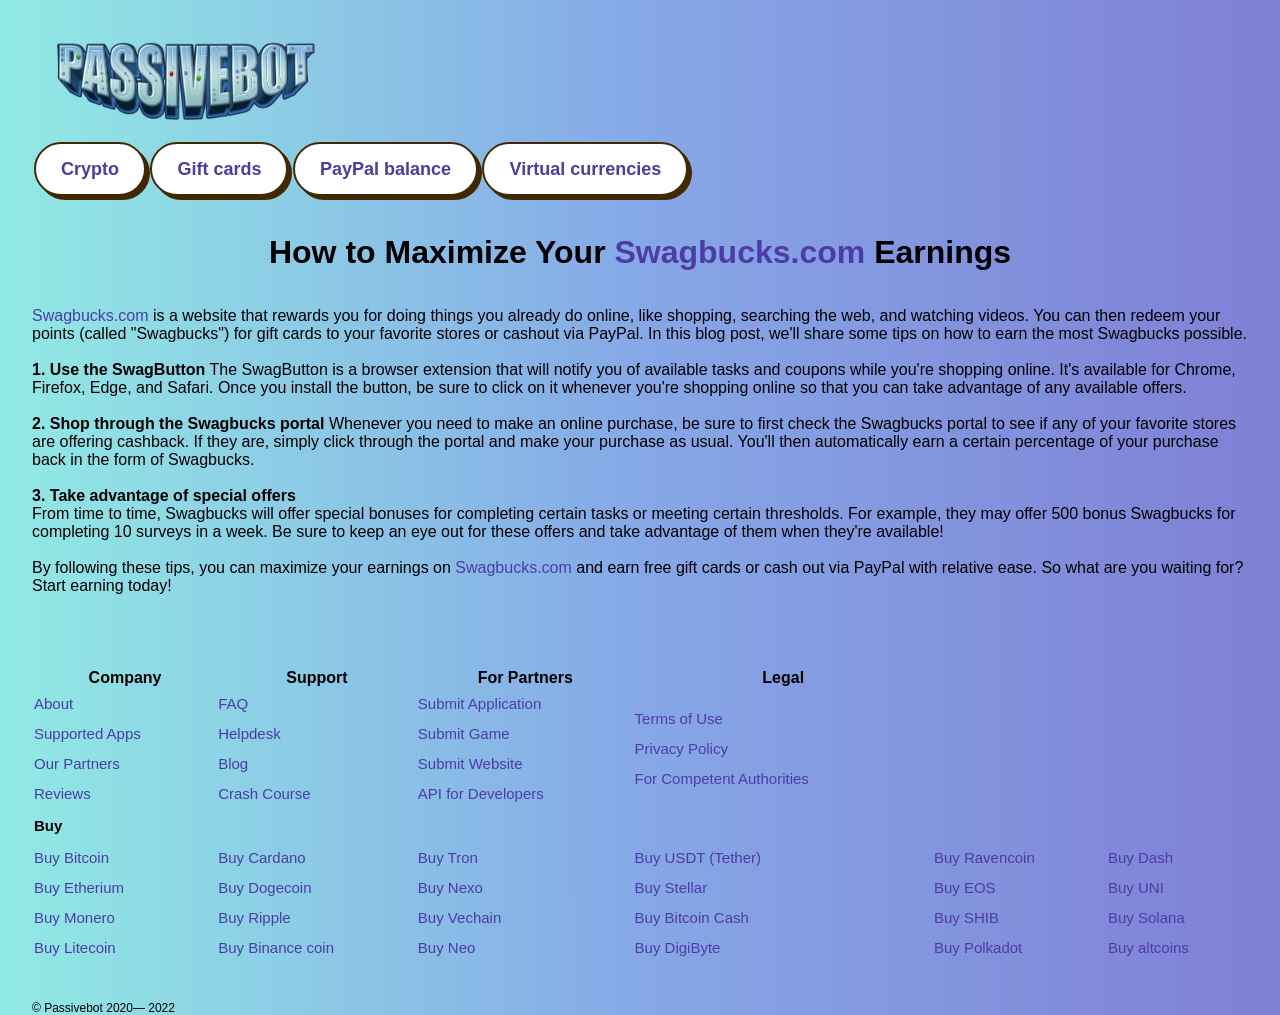
<file: blog1.html>
<!DOCTYPE html>
<html lang="en" dir="ltr">
<head>
   <meta charset="utf-8">
   <meta name="keywords" content="swagbucks hacks, swagbucks cheat, swagbuckscom, swagbucks login" />
   <meta name="description" content="Swagbucks.com is a website that rewards you for doing things you already do online, like shopping, searching the web, and watching videos. In this blog post, we'll share some tips on how to earn the most Swagbucks possible." />
   <title>How to Maximize Your Swagbucks.com Earnings | Passivebot</title>
   <link rel="stylesheet" href="css/styles.css">
   <link rel="icon" href="Images/coin.ico">
   <style media="screen">
      h3 {
         text-align: center;
      }
   </style>
</head>
<body>
   <table>
      
         <td><img src="Images/logo.png" alt="Logo" height="100"></td>
      
   </table>
   <table>
      <tr>
         <td><a style="text-decoration: none" href="cryptocurrencies.html" class="button-74 one">Crypto</a></button>
            <a style="text-decoration: none" href="gift-cards.html" class="button-74 one">Gift cards</a></button>
            <a style="text-decoration: none" href="PayPal.html" class="button-74 one">PayPal balance</a></button>
            <a style="text-decoration: none" href="virtual-currencies.html" class="button-74 one">Virtual
               currencies</a></button>
         </td>
      </tr>
   </table>
<br>
<br>
<center><h1>How to Maximize Your <a href="https://www.swagbucks.com/profile/Passivebot">Swagbucks.com</a> Earnings</h1></center>
<br>
<br>
<p>
<a href="https://www.swagbucks.com/profile/Passivebot">Swagbucks.com</a> is a website that rewards you for doing things you already do online, like shopping, searching the web, and watching videos. 
You can then redeem your points (called "Swagbucks") for gift cards to your favorite stores or cashout via PayPal. In this blog post, we'll share some tips on how to earn 
the most Swagbucks possible.</p>
<br>
<b>1. Use the SwagButton</b>
The SwagButton is a browser extension that will notify you of available tasks and coupons while you're shopping online. It's available for Chrome, Firefox, Edge, and Safari.
Once you install the button, be sure to click on it whenever you're shopping online so that you can take advantage of any available offers.
<br><br><b>2. Shop through the Swagbucks portal</b>
   Whenever you need to make an online purchase, be sure to first check the Swagbucks portal to see if any of your favorite stores are offering cashback. If they are, simply click through the portal and make your purchase as usual. You'll then automatically earn a certain percentage of your purchase back in the form of Swagbucks.
<br><br><b>3. Take advantage of special offers</b>
   <p>From time to time, Swagbucks will offer special bonuses for completing certain tasks or meeting certain thresholds. For example, they may offer 500 bonus Swagbucks for completing 10 surveys in a week. Be sure to keep an eye out for these offers and take advantage of them when they're available!
<br><br>By following these tips, you can maximize your earnings on <a href="https://www.swagbucks.com/profile/Passivebot">Swagbucks.com</a> and earn free gift cards or cash out via PayPal with relative ease. So what are you waiting for? Start earning today!</p>
<br>
<br>
<footer>
   <br>
   <br>
   <table style="width:100%" class="table">
      <tr>
         <th class="footer-header">Company</th>
         <th class="footer-header">Support</th>
         <th class="footer-header">For Partners</th>
         <th class="footer-header">Legal</th>
      </tr>
      <tr>
         <td>
            <ul>
               <li><a href="#" class="footer">About</a></li>
               <li><a href="#" class="footer">Supported Apps</a></li>
               <li><a href="#" class="footer">Our Partners</a></li>
               <li><a href="#" class="footer">Reviews</a></li>
            </ul>
         </td>
         <td>
            <ul>
               <li><a href="#" class="footer">FAQ</a></li>
               <li><a href="#" class="footer">Helpdesk</a></li>
               <li><a href="blog.html" class="footer">Blog</a></li>
               <li><a href="#" class="footer">Crash Course</a></li>
            </ul>
         </td>
         <td>
            <ul>
               <li><a href="submit-request.html" class="footer">Submit Application</a></li>
               <li><a href="submit-request.html" class="footer">Submit Game</a></li>
               <li><a href="submit-request.html" class="footer">Submit Website</a></li>
               <li><a href="#" class="footer">API for Developers</a></li>
            </ul>
         </td>
         <td>
            <ul>
               <li><a href="#" class="footer">Terms of Use</a></li>
               <li><a href="#" class="footer">Privacy Policy</a></li>
               <li><a href="#" class="footer">For Competent Authorities</a></li>
            </ul>
         </td>
      </tr>
      <tr>
         <th class="footer">Buy</th>
      </tr>
      <tr>
         <td>
            <ul>
               <li><a href="#" class="footer">Buy Bitcoin</a></li>
               <li><a href="#" class="footer">Buy Etherium</a></li>
               <li><a href="#" class="footer">Buy Monero</a></li>
               <li><a href="#" class="footer">Buy Litecoin</a></li>
            </ul>
         </td>
         <td>
            <ul>
               <li><a href="#" class="footer">Buy Cardano</a></li>
               <li><a href="#" class="footer">Buy Dogecoin</a></li>
               <li><a href="#" class="footer">Buy Ripple</a></li>
               <li><a href="#" class="footer">Buy Binance coin</a></li>
            </ul>
         </td>
         <td>
            <ul>
               <li><a href="#" class="footer">Buy Tron</a></li>
               <li><a href="#" class="footer">Buy Nexo</a></li>
               <li><a href="#" class="footer">Buy Vechain</a></li>
               <li><a href="#" class="footer">Buy Neo</a></li>
            </ul>
         </td>
         <td>
            <ul>
               <li><a href="#" class="footer">Buy USDT (Tether)</a></li>
               <li><a href="#" class="footer">Buy Stellar</a></li>
               <li><a href="#" class="footer">Buy Bitcoin Cash</a></li>
               <li><a href="#" class="footer">Buy DigiByte</a></li>
            </ul>
         </td>
         <td>
            <ul>
               <li><a href="#" class="footer">Buy Ravencoin</a></li>
               <li><a href="#" class="footer">Buy EOS</a></li>
               <li><a href="#" class="footer">Buy SHIB</a></li>
               <li><a href="#" class="footer">Buy Polkadot</a></li>
            </ul>
         </td>
         <td>
            <ul>
               <li><a href="#" class="footer">Buy Dash</a></li>
               <li><a href="#" class="footer">Buy UNI</a></li>
               <li><a href="#" class="footer">Buy Solana</a></li>
               <li><a href="#" class="footer">Buy altcoins</a></li>
            </ul>
         </td>
      </tr>
   </table>
   <br>
   <br>
   <p class="style_copyright__AvLW1">© Passivebot 2020—
      <!-- -->2022
   </p>
</footer>
</body>
</file>
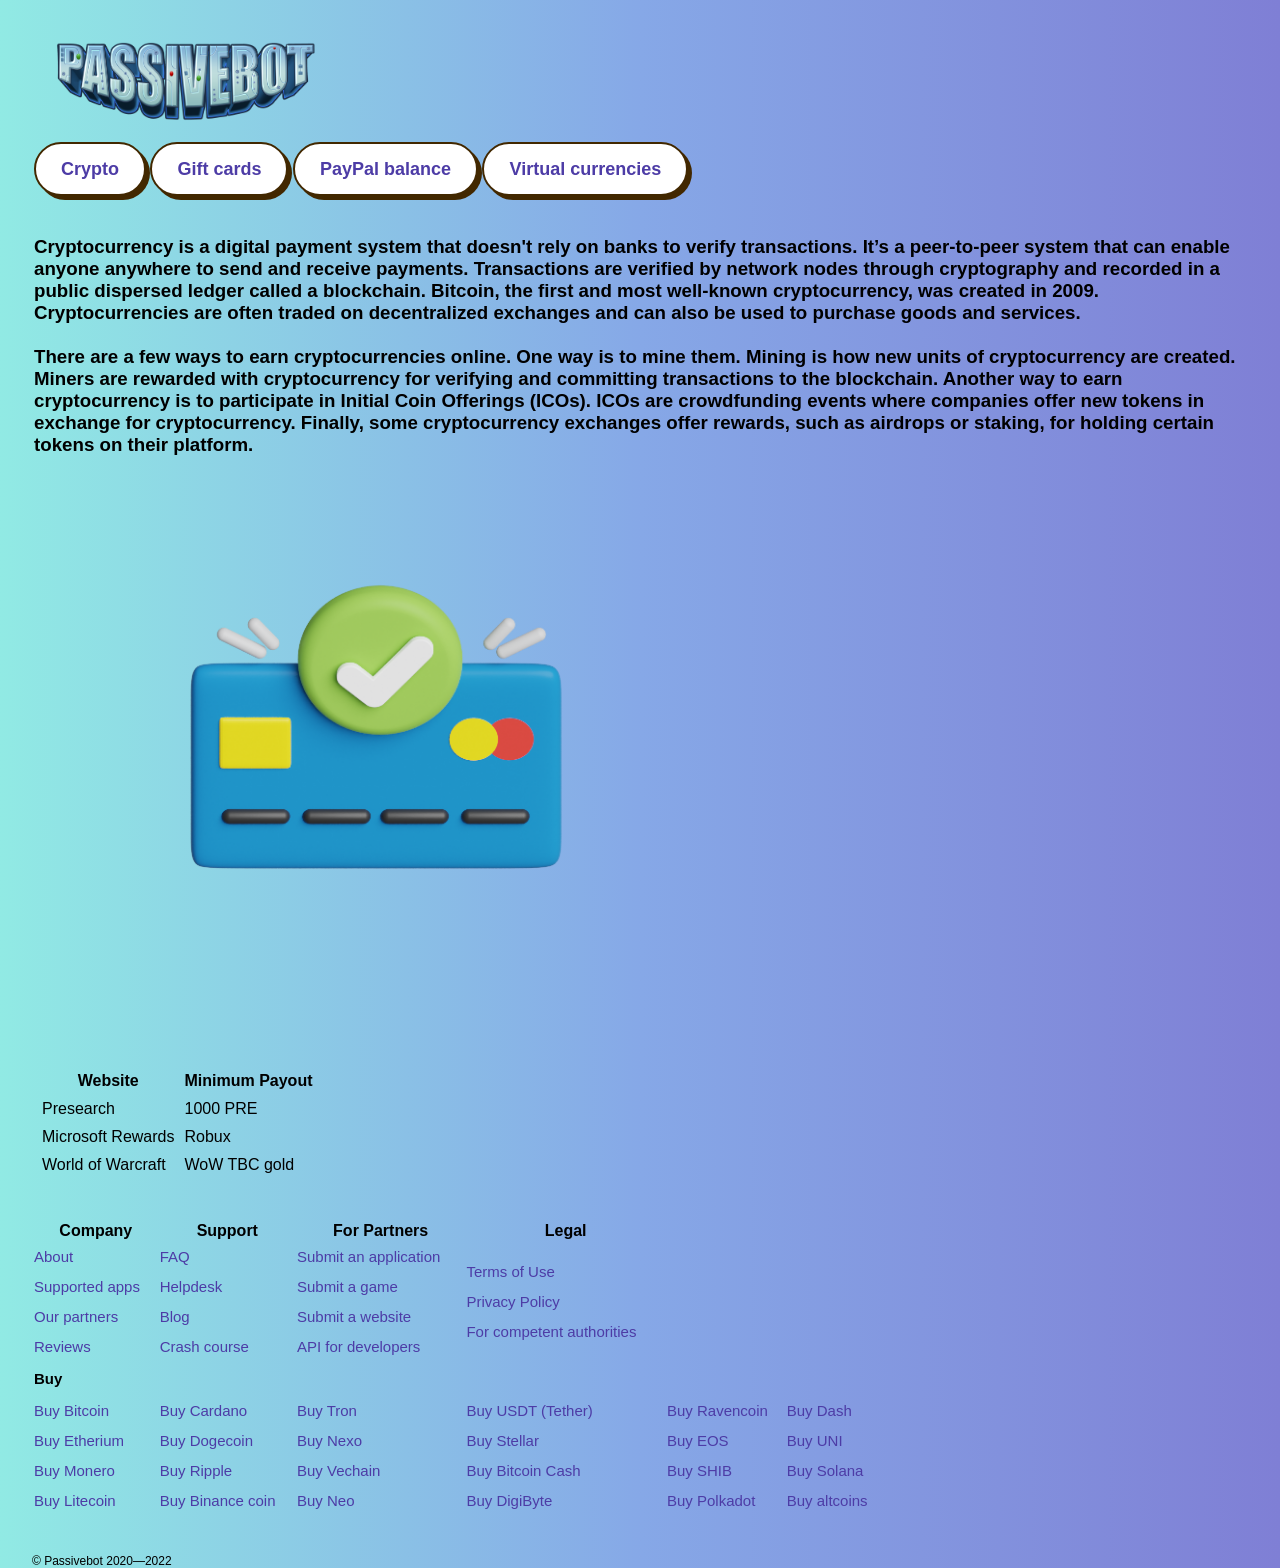
<file: cryptocurrencies.html>
<!DOCTYPE html>
<html lang="en" dir="ltr">
  <head>
    <meta charset="utf-8">
    <title>Crypto</title>
    <link rel="stylesheet" href="css/styles.css">
    <style>
    .btc-banner {
      align: center;
      height: 900px;
    }
    p {
      font-size: 2em;
      }
    </style>
  </head>
  <body>
    <table>
      <tr>
        <td><a href="index.html"><img src="Images/logo.png" alt="Logo" height="100"></a></td>
      </tr>
    </table>
    <table>
      <tr>
        <td><a style="text-decoration: none" href="cryptocurrencies.html" class="button-74 one">Crypto</a></button>
          <a style="text-decoration: none" href="gift-cards.html" class="button-74 one">Gift cards</a></button>
          <a style="text-decoration: none" href="PayPal.html" class="button-74 one">PayPal balance</a></button>
          <a style="text-decoration: none" href="virtual-currencies.html" class="button-74 one">Virtual currencies</a></button>
        </td>
      </tr>
    </table>
    <table>
      <tr>
        <td style="vertical-align: top;">
          <br>
          <br>
        <h3>
          Cryptocurrency is a digital payment system that doesn't rely on banks to verify transactions. It’s a peer-to-peer system
          that can enable anyone anywhere to send and receive payments. Transactions are verified by network nodes through
          cryptography and recorded in a public dispersed ledger called a blockchain. Bitcoin, the first and most well-known
          cryptocurrency, was created in 2009. Cryptocurrencies are often traded on decentralized exchanges and can also be used
          to purchase goods and services.
          <br>
          <br>
          There are a few ways to earn cryptocurrencies online. One way is to mine them. Mining is how new units of cryptocurrency
          are created. Miners are rewarded with cryptocurrency for verifying and committing transactions to the blockchain.
          Another way to earn cryptocurrency is to participate in Initial Coin Offerings (ICOs). ICOs are crowdfunding events
          where companies offer new tokens in exchange for cryptocurrency. Finally, some cryptocurrency exchanges offer rewards,
          such as airdrops or staking, for holding certain tokens on their platform.
        </h3>
        </p>
        </td>
        <td>
        </td>
      </tr>
    </table>
    <img src="Images/Crypto.png" height="600px">
    <table cellspacing="10">
      <tr>
        <th>Website</th>
        <th>Minimum Payout</th>
      </tr>
      <tr>
        <td>Presearch</td>
        <td>1000 PRE</td>
      </tr>
      <tr>
        <td>Microsoft Rewards</td>
        <td>Robux</td>
      </tr>
      <tr>
      <td>World of Warcraft</td>
      <td>WoW TBC gold</td>
      </tr>
    </table>
    <footer>
      <br>
      <br>
      <table style="width:70%">
        <tr>
        <th class="footer-header">Company</th>
        <th class="footer-header">Support</th>
        <th class="footer-header">For Partners</th>
        <th class="footer-header">Legal</th>
      </tr>
      <tr>
        <td>
          <ul>
            <li><a href="#" class="footer">About</a></li>
            <li><a href="#" class="footer">Supported apps</a></li>
            <li><a href="#" class="footer">Our partners</a></li>
            <li><a href="#" class="footer">Reviews</a></li>
          </ul>
        </td>
        <td>
          <ul>
            <li><a href="#" class="footer">FAQ</a></li>
            <li><a href="#" class="footer">Helpdesk</a></li>
            <li><a href="#" class="footer">Blog</a></li>
            <li><a href="#" class="footer">Crash course</a></li>
          </ul>
        </td>
        <td>
          <ul>
            <li><a href="submit.html" class="footer">Submit an application</a></li>
            <li><a href="submit.html" class="footer">Submit a game</a></li>
            <li><a href="submit.html" class="footer">Submit a website</a></li>
            <li><a href="#" class="footer">API for developers</a></li>
          </ul>
        </td>
        <td>
          <ul>
            <li><a href="#" class="footer">Terms of Use</a></li>
            <li><a href="#" class="footer">Privacy Policy</a></li>
            <li><a href="#" class="footer">For competent authorities</a></li>
          </ul>
        </td>
      </tr>
      <tr>
        <th class="footer">Buy</th>
      </tr>
      <tr>
        <td>
          <ul>
            <li><a href="#" class="footer">Buy Bitcoin</a></li>
            <li><a href="#" class="footer">Buy Etherium</a></li>
            <li><a href="#" class="footer">Buy Monero</a></li>
            <li><a href="#" class="footer">Buy Litecoin</a></li>
          </ul>
        </td>
        <td>
          <ul>
            <li><a href="#" class="footer">Buy Cardano</a></li>
            <li><a href="#" class="footer">Buy Dogecoin</a></li>
            <li><a href="#" class="footer">Buy Ripple</a></li>
            <li><a href="#" class="footer">Buy Binance coin</a></li>
          </ul>
        </td>
        <td>
          <ul>
            <li><a href="#" class="footer">Buy Tron</a></li>
            <li><a href="#" class="footer">Buy Nexo</a></li>
            <li><a href="#" class="footer">Buy Vechain</a></li>
            <li><a href="#" class="footer">Buy Neo</a></li>
          </ul>
        </td>
        <td>
          <ul>
            <li><a href="#" class="footer">Buy USDT (Tether)</a></li>
            <li><a href="#" class="footer">Buy Stellar</a></li>
            <li><a href="#" class="footer">Buy Bitcoin Cash</a></li>
            <li><a href="#" class="footer">Buy DigiByte</a></li>
          </ul>
        </td>
        <td>
        <ul>
          <li><a href="#" class="footer">Buy Ravencoin</a></li>
          <li><a href="#" class="footer">Buy EOS</a></li>
          <li><a href="#" class="footer">Buy SHIB</a></li>
          <li><a href="#" class="footer">Buy Polkadot</a></li>
        </ul>
        </td>
        <td>
          <ul>
            <li><a href="#" class="footer">Buy Dash</a></li>
            <li><a href="#" class="footer">Buy UNI</a></li>
            <li><a href="#" class="footer">Buy Solana</a></li>
            <li><a href="#" class="footer">Buy altcoins</a></li>
          </ul>
          </td>
      </tr>
    </table>
    <br>
    <br>
<p class="style_copyright__AvLW1">© Passivebot 2020—<!-- -->2022</p></footer>
  </body>
</html>
</file>
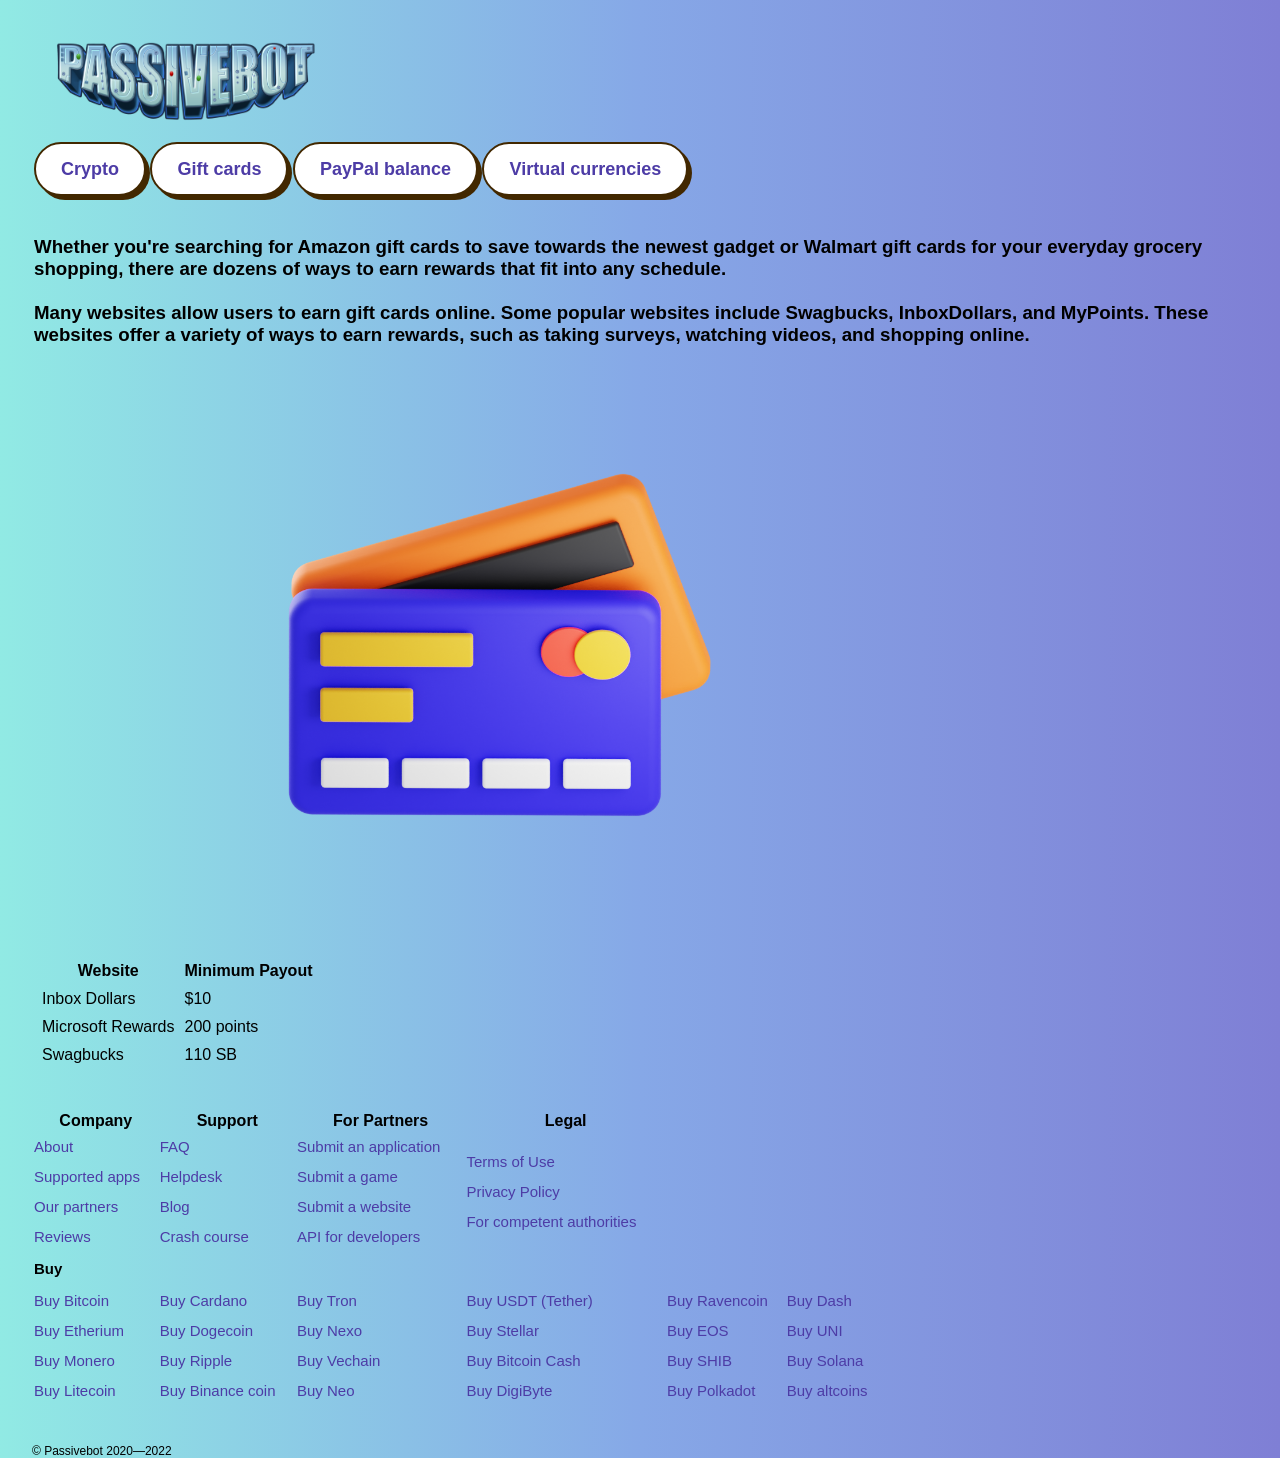
<file: gift-cards.html>
<!DOCTYPE html>
<html lang="en" dir="ltr">
  <head>
    <meta charset="utf-8">
    <title>Gift Cards</title>
    <link rel="stylesheet" href="css/styles.css">
    <style>
      p {
        font-size: 2em;
        }
    </style>
  </head>
  <body>
    <table>
      <tr>
        <td><a href="index.html"><img src="Images/logo.png" alt="Logo" height="100"></a></td>
      </tr>
    </table>
    <table>
        <td><a style="text-decoration: none" href="cryptocurrencies.html" class="button-74 one">Crypto</a></button>
          <a style="text-decoration: none" href="gift-cards.html" class="button-74 one">Gift cards</a></button>
          <a style="text-decoration: none" href="PayPal.html" class="button-74 one">PayPal balance</a></button>
          <a style="text-decoration: none" href="virtual-currencies.html" class="button-74 one">Virtual currencies</a></button>
        </td>
    </table>
    <table>
      <tr>
      <td style="vertical-align: top;">
        <br>
        <br>
      <h3>
        Whether you're searching for Amazon gift cards to save towards the
        newest gadget or Walmart gift cards for your everyday grocery shopping,
        there are dozens of ways to earn rewards that fit into any schedule.
        <br>
        <br>
        Many websites allow users to earn gift cards online. Some popular websites include Swagbucks, InboxDollars, and
        MyPoints. These websites offer a variety of ways to earn rewards, such as taking surveys, watching videos, and shopping
        online.
      </h3>
        </td>
        <td>
        </td>
    </table>
    <img src="Images/GC.png" height="600px">
    <table cellspacing="10">
      <tr>
        <th>Website</th>
        <th>Minimum Payout</th>
      </tr>
      <tr>
        <td>Inbox Dollars</td>
        <td>$10</td>
      </tr>
      <tr>
      <td>Microsoft Rewards</td>
      <td>200 points</td>
      </tr>
      <tr>
        <td>Swagbucks</td>
        <td>110 SB</td>
      </tr>
    </table>
    <footer>
      <br>
      <br>
      <table style="width:70%">
        <tr>
        <th class="footer-header">Company</th>
        <th class="footer-header">Support</th>
        <th class="footer-header">For Partners</th>
        <th class="footer-header">Legal</th>
      </tr>
      <tr>
        <td>
          <ul>
            <li><a href="#" class="footer">About</a></li>
            <li><a href="#" class="footer">Supported apps</a></li>
            <li><a href="#" class="footer">Our partners</a></li>
            <li><a href="#" class="footer">Reviews</a></li>
          </ul>
        </td>
        <td>
          <ul>
            <li><a href="#" class="footer">FAQ</a></li>
            <li><a href="#" class="footer">Helpdesk</a></li>
            <li><a href="blog.html" class="footer">Blog</a></li>
            <li><a href="#" class="footer">Crash course</a></li>
          </ul>
        </td>
        <td>
          <ul>
            <li><a href="submit.html" class="footer">Submit an application</a></li>
            <li><a href="submit.html" class="footer">Submit a game</a></li>
            <li><a href="submit.html" class="footer">Submit a website</a></li>
            <li><a href="#" class="footer">API for developers</a></li>
          </ul>
        </td>
        <td>
          <ul>
            <li><a href="#" class="footer">Terms of Use</a></li>
            <li><a href="#" class="footer">Privacy Policy</a></li>
            <li><a href="#" class="footer">For competent authorities</a></li>
          </ul>
        </td>
      </tr>
      <tr>
        <th class="footer">Buy</th>
      </tr>
      <tr>
        <td>
          <ul>
            <li><a href="#" class="footer">Buy Bitcoin</a></li>
            <li><a href="#" class="footer">Buy Etherium</a></li>
            <li><a href="#" class="footer">Buy Monero</a></li>
            <li><a href="#" class="footer">Buy Litecoin</a></li>
          </ul>
        </td>
        <td>
          <ul>
            <li><a href="#" class="footer">Buy Cardano</a></li>
            <li><a href="#" class="footer">Buy Dogecoin</a></li>
            <li><a href="#" class="footer">Buy Ripple</a></li>
            <li><a href="#" class="footer">Buy Binance coin</a></li>
          </ul>
        </td>
        <td>
          <ul>
            <li><a href="#" class="footer">Buy Tron</a></li>
            <li><a href="#" class="footer">Buy Nexo</a></li>
            <li><a href="#" class="footer">Buy Vechain</a></li>
            <li><a href="#" class="footer">Buy Neo</a></li>
          </ul>
        </td>
        <td>
          <ul>
            <li><a href="#" class="footer">Buy USDT (Tether)</a></li>
            <li><a href="#" class="footer">Buy Stellar</a></li>
            <li><a href="#" class="footer">Buy Bitcoin Cash</a></li>
            <li><a href="#" class="footer">Buy DigiByte</a></li>
          </ul>
        </td>
        <td>
        <ul>
          <li><a href="#" class="footer">Buy Ravencoin</a></li>
          <li><a href="#" class="footer">Buy EOS</a></li>
          <li><a href="#" class="footer">Buy SHIB</a></li>
          <li><a href="#" class="footer">Buy Polkadot</a></li>
        </ul>
        </td>
        <td>
          <ul>
            <li><a href="#" class="footer">Buy Dash</a></li>
            <li><a href="#" class="footer">Buy UNI</a></li>
            <li><a href="#" class="footer">Buy Solana</a></li>
            <li><a href="#" class="footer">Buy altcoins</a></li>
          </ul>
          </td>
      </tr>
    </table>
    <br>
    <br>
<p class="style_copyright__AvLW1">© Passivebot 2020—<!-- -->2022</p></footer>
  </body>
</html>
</file>
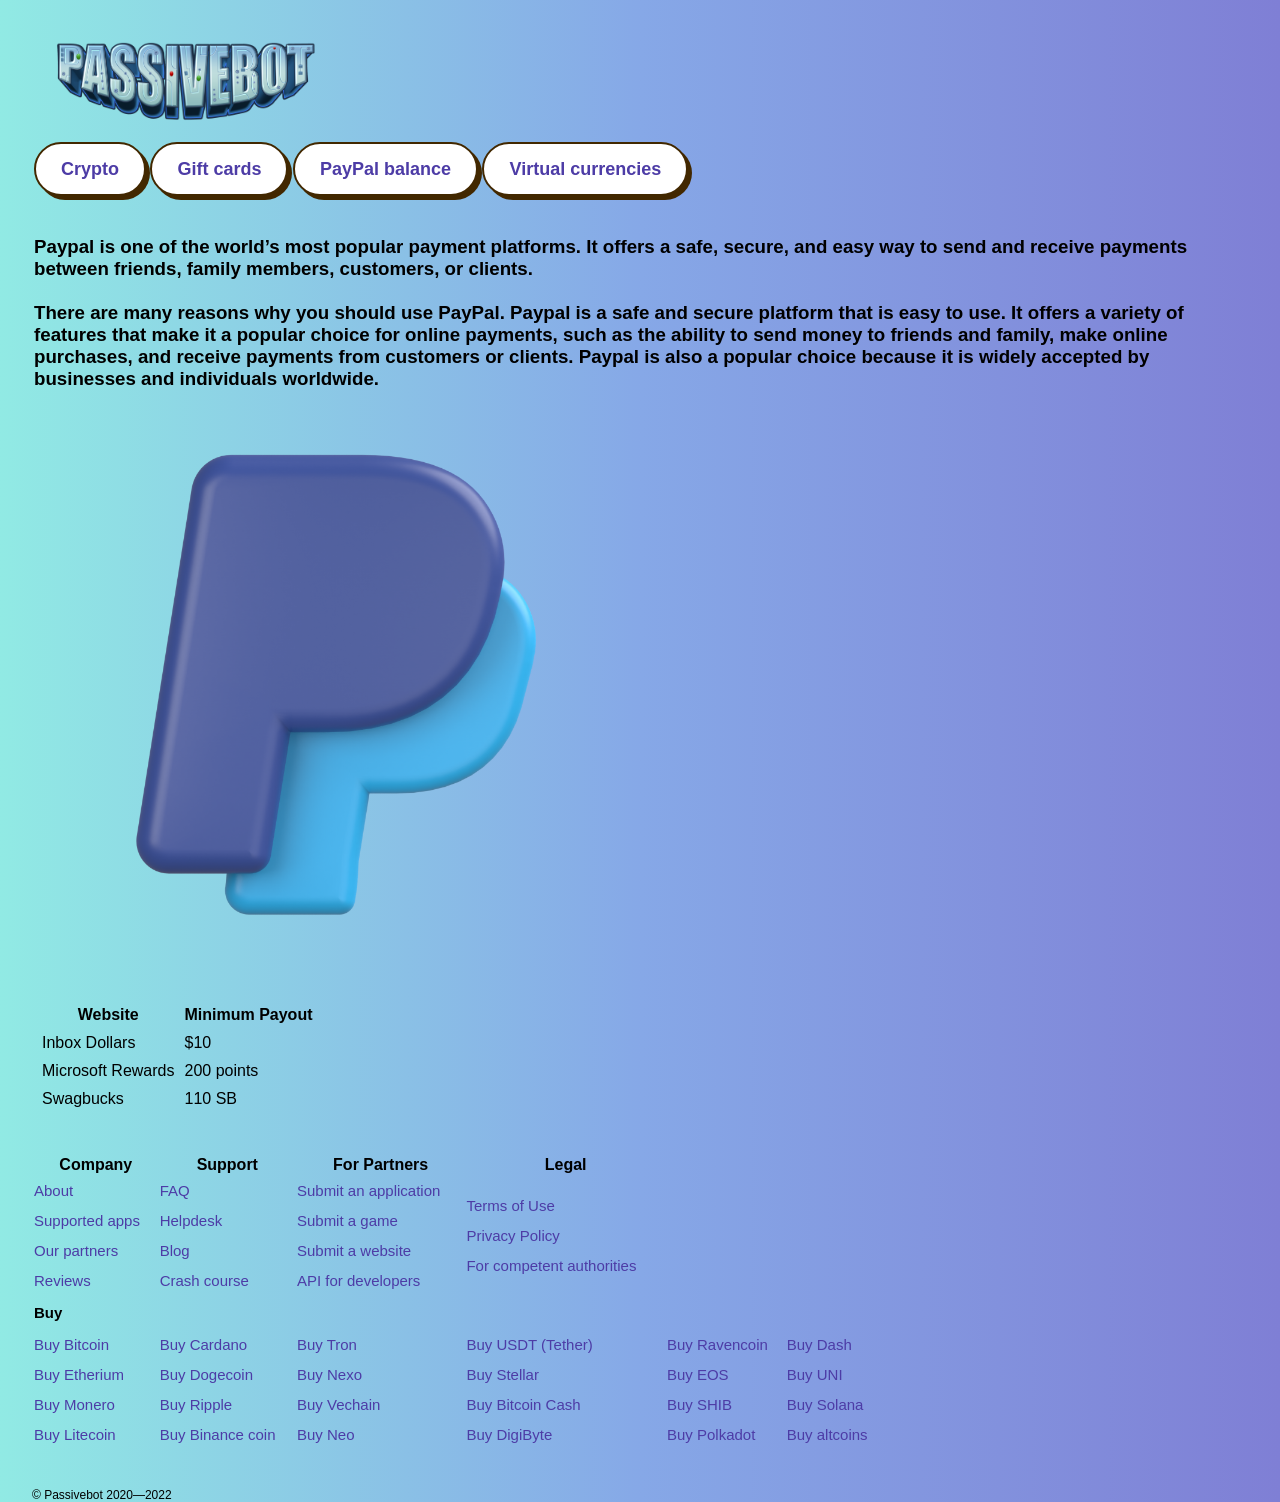
<file: PayPal.html>
<!DOCTYPE html>
<html lang="en" dir="ltr">
  <head>
    <meta charset="utf-8">
    <title>PayPal</title>
    <link rel="stylesheet" href="css/styles.css">
    <style>
      p {
        font-size: 2em;
        }
    </style>
  </head>
  <body>
    <table>
    <tr>
      <td><a href="index.html"><img src="Images/logo.png" alt="Logo" height="100"></a></td>
    </tr>
  </table>
  <table>
      <td><a style="text-decoration: none" href="cryptocurrencies.html" class="button-74 one">Crypto</a></button>
        <a style="text-decoration: none" href="gift-cards.html" class="button-74 one">Gift cards</a></button>
        <a style="text-decoration: none" href="PayPal.html" class="button-74 one">PayPal balance</a></button>
        <a style="text-decoration: none" href="virtual-currencies.html" class="button-74 one">Virtual currencies</a></button>
      </td>
  </table>
  <table>
      <tr>
      <td style="vertical-align: top;">
        <br>
        <br>
      <h3>
        Paypal is one of the world’s most popular payment platforms. It offers a safe, secure, and easy way to send
        and receive payments between friends, family members, customers, or clients.
        <br><br>
        There are many reasons why you should use PayPal. Paypal is a safe and secure platform that is easy to use. It offers a
        variety of features that make it a popular choice for online payments, such as the ability to send money to friends and
        family, make online purchases, and receive payments from customers or clients. Paypal is also a popular choice because
        it is widely accepted by businesses and individuals worldwide.
      </h3>
        </td>
        <td>
        </td>
    </table>
    <img src="Images/PayPal.png" height="600px">
    <table cellspacing="10">
      <tr>
        <th>Website</th>
        <th>Minimum Payout</th>
      </tr>
      <tr>
        <td>Inbox Dollars</td>
        <td>$10</td>
      </tr>
      <tr>
      <td>Microsoft Rewards</td>
      <td>200 points</td>
      </tr>
      <tr>
        <td>Swagbucks</td>
        <td>110 SB</td>
      </tr>
    </table>
    <footer>
      <br>
      <br>
      <table style="width:70%">
        <tr>
        <th class="footer-header">Company</th>
        <th class="footer-header">Support</th>
        <th class="footer-header">For Partners</th>
        <th class="footer-header">Legal</th>
      </tr>
      <tr>
        <td>
          <ul>
            <li><a href="#" class="footer">About</a></li>
            <li><a href="#" class="footer">Supported apps</a></li>
            <li><a href="#" class="footer">Our partners</a></li>
            <li><a href="#" class="footer">Reviews</a></li>
          </ul>
        </td>
        <td>
          <ul>
            <li><a href="#" class="footer">FAQ</a></li>
            <li><a href="#" class="footer">Helpdesk</a></li>
            <li><a href="blog.html" class="footer">Blog</a></li>
            <li><a href="#" class="footer">Crash course</a></li>
          </ul>
        </td>
        <td>
          <ul>
            <li><a href="submit.html" class="footer">Submit an application</a></li>
            <li><a href="submit.html" class="footer">Submit a game</a></li>
            <li><a href="submit.html" class="footer">Submit a website</a></li>
            <li><a href="#" class="footer">API for developers</a></li>
          </ul>
        </td>
        <td>
          <ul>
            <li><a href="#" class="footer">Terms of Use</a></li>
            <li><a href="#" class="footer">Privacy Policy</a></li>
            <li><a href="#" class="footer">For competent authorities</a></li>
          </ul>
        </td>
      </tr>
      <tr>
        <th class="footer">Buy</th>
      </tr>
      <tr>
        <td>
          <ul>
            <li><a href="#" class="footer">Buy Bitcoin</a></li>
            <li><a href="#" class="footer">Buy Etherium</a></li>
            <li><a href="#" class="footer">Buy Monero</a></li>
            <li><a href="#" class="footer">Buy Litecoin</a></li>
          </ul>
        </td>
        <td>
          <ul>
            <li><a href="#" class="footer">Buy Cardano</a></li>
            <li><a href="#" class="footer">Buy Dogecoin</a></li>
            <li><a href="#" class="footer">Buy Ripple</a></li>
            <li><a href="#" class="footer">Buy Binance coin</a></li>
          </ul>
        </td>
        <td>
          <ul>
            <li><a href="#" class="footer">Buy Tron</a></li>
            <li><a href="#" class="footer">Buy Nexo</a></li>
            <li><a href="#" class="footer">Buy Vechain</a></li>
            <li><a href="#" class="footer">Buy Neo</a></li>
          </ul>
        </td>
        <td>
          <ul>
            <li><a href="#" class="footer">Buy USDT (Tether)</a></li>
            <li><a href="#" class="footer">Buy Stellar</a></li>
            <li><a href="#" class="footer">Buy Bitcoin Cash</a></li>
            <li><a href="#" class="footer">Buy DigiByte</a></li>
          </ul>
        </td>
        <td>
        <ul>
          <li><a href="#" class="footer">Buy Ravencoin</a></li>
          <li><a href="#" class="footer">Buy EOS</a></li>
          <li><a href="#" class="footer">Buy SHIB</a></li>
          <li><a href="#" class="footer">Buy Polkadot</a></li>
        </ul>
        </td>
        <td>
          <ul>
            <li><a href="#" class="footer">Buy Dash</a></li>
            <li><a href="#" class="footer">Buy UNI</a></li>
            <li><a href="#" class="footer">Buy Solana</a></li>
            <li><a href="#" class="footer">Buy altcoins</a></li>
          </ul>
          </td>
      </tr>
    </table>
    <br>
    <br>
<p class="style_copyright__AvLW1">© Passivebot 2020—<!-- -->2022</p></footer>
  </body>
</html>
</file>
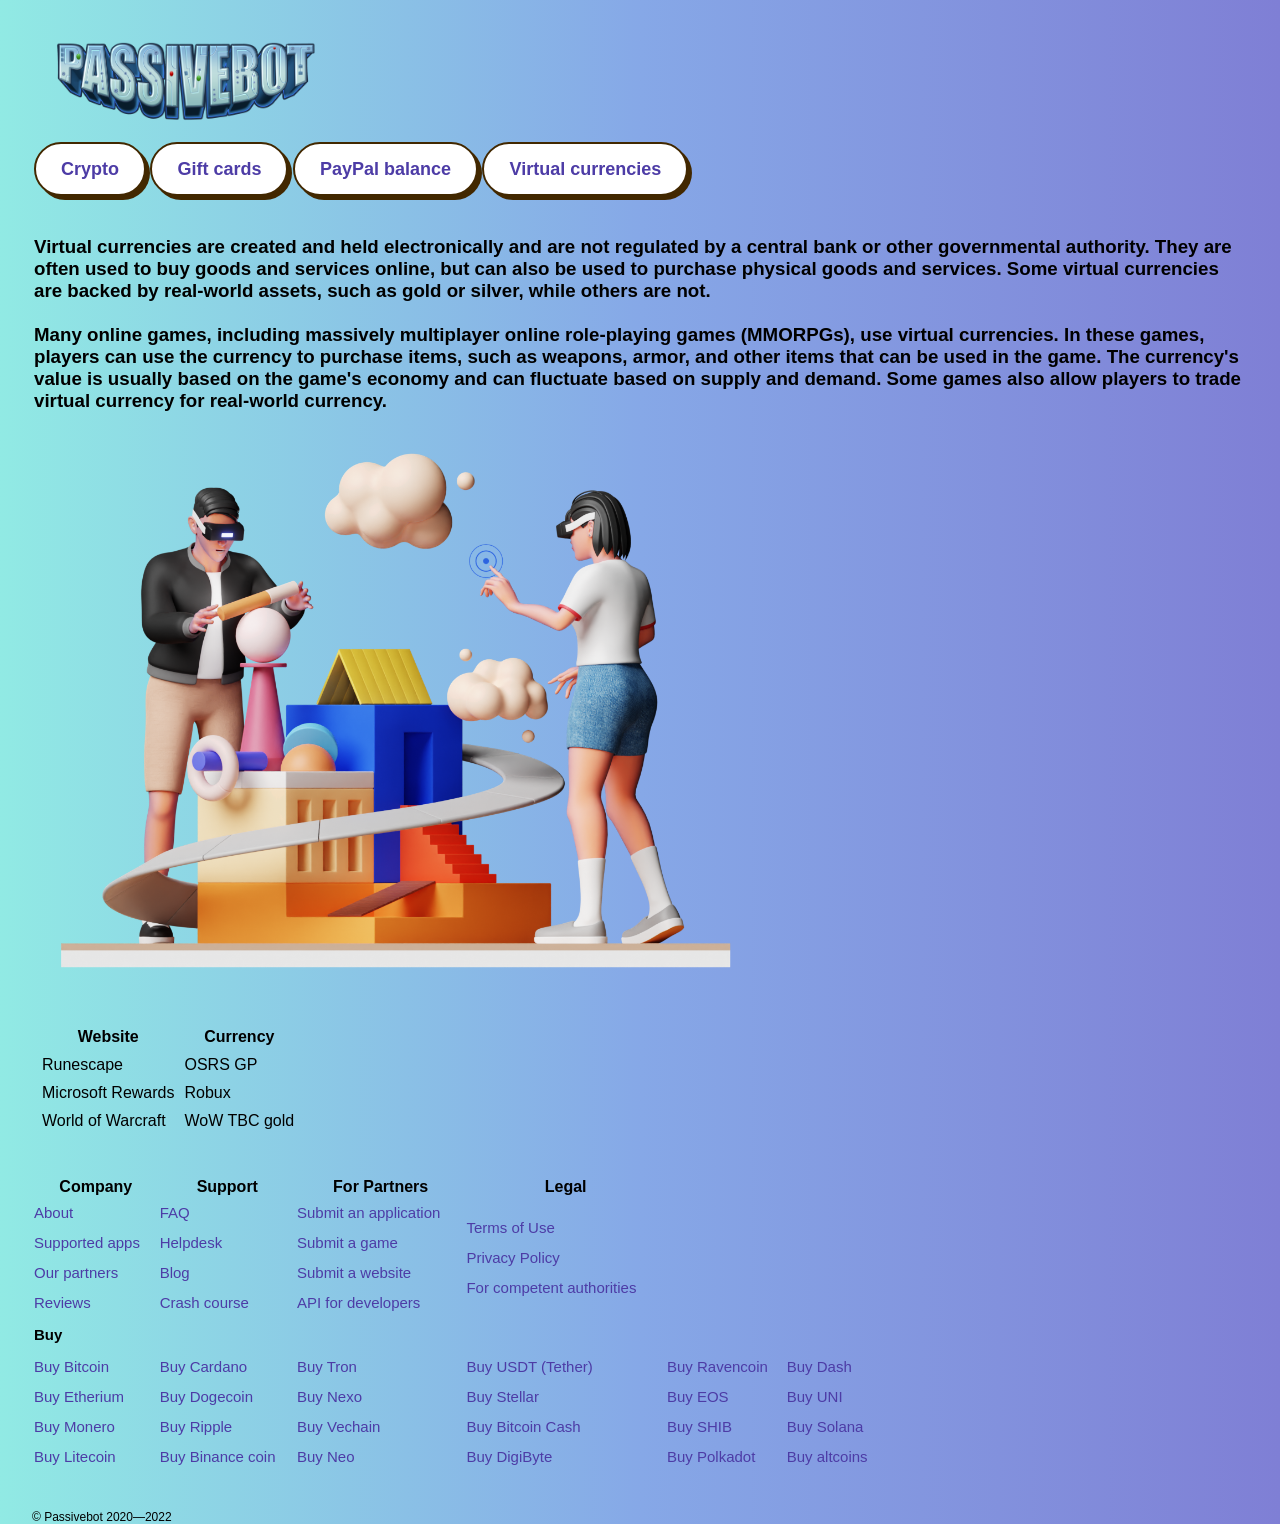
<file: virtual-currencies.html>
<!DOCTYPE html>
<html lang="en" dir="ltr">
  <head>
    <meta charset="utf-8">
    <title>Virtual Currencies</title>
    <link rel="stylesheet" href="css/styles.css">
    <style>
      p {
        font-size: 2em;
        }
    </style>
  </head>
  <body>
    <table>
      <tr>
        <td><a href="index.html"><img src="Images/logo.png" alt="Logo" height="100"></a></td>
      </tr>
    </table>
    <table>
        <td><a style="text-decoration: none" href="cryptocurrencies.html" class="button-74 one">Crypto</a></button>
          <a style="text-decoration: none" href="gift-cards.html" class="button-74 one">Gift cards</a></button>
          <a style="text-decoration: none" href="PayPal.html" class="button-74 one">PayPal balance</a></button>
          <a style="text-decoration: none" href="virtual-currencies.html" class="button-74 one">Virtual currencies</a></button>
        </td>
    </table>
    <table>
      <td style="vertical-align: top;">
        <br>
        <br>
      <h3>
        Virtual currencies are created and held electronically and are not regulated by a central bank or other governmental
        authority. They are often used to buy goods and services online, but can also be used to purchase physical goods and
        services. Some virtual currencies are backed by real-world assets, such as gold or silver, while others are not.
      <br>
      <br>
      Many online games, including massively multiplayer online role-playing games (MMORPGs), use virtual currencies. In these
      games, players can use the currency to purchase items, such as weapons, armor, and other items that can be used in the
      game. The currency's value is usually based on the game's economy and can fluctuate based on supply and demand. Some
      games also allow players to trade virtual currency for real-world currency.
      </h3>
        </td>
    </table>
    <img src="Images/VC.png" height="600px">
    <table cellspacing="10">
      <tr>
        <th>Website</th>
        <th>Currency</th>
      </tr>
      <tr>
        <td>Runescape</td>
        <td>OSRS GP</td>
      </tr>
      <tr>
        <td>Microsoft Rewards</td>
        <td>Robux</td>
      </tr>
      <tr>
      <td>World of Warcraft</td>
      <td>WoW TBC gold</td>
      </tr>
    </table>
    <br>
    <br>
    <footer>
      <table style="width:70%">
        <tr>
        <th class="footer-header">Company</th>
        <th class="footer-header">Support</th>
        <th class="footer-header">For Partners</th>
        <th class="footer-header">Legal</th>
      </tr>
      <tr>
        <td>
          <ul>
            <li><a href="#" class="footer">About</a></li>
            <li><a href="#" class="footer">Supported apps</a></li>
            <li><a href="#" class="footer">Our partners</a></li>
            <li><a href="#" class="footer">Reviews</a></li>
          </ul>
        </td>
        <td>
          <ul>
            <li><a href="#" class="footer">FAQ</a></li>
            <li><a href="#" class="footer">Helpdesk</a></li>
            <li><a href="blog.html" class="footer">Blog</a></li>
            <li><a href="#" class="footer">Crash course</a></li>
          </ul>
        </td>
        <td>
          <ul>
            <li><a href="submit.html" class="footer">Submit an application</a></li>
            <li><a href="submit.html" class="footer">Submit a game</a></li>
            <li><a href="submit.html" class="footer">Submit a website</a></li>
            <li><a href="#" class="footer">API for developers</a></li>
          </ul>
        </td>
        <td>
          <ul>
            <li><a href="#" class="footer">Terms of Use</a></li>
            <li><a href="#" class="footer">Privacy Policy</a></li>
            <li><a href="#" class="footer">For competent authorities</a></li>
          </ul>
        </td>
      </tr>
      <tr>
        <th class="footer">Buy</th>
      </tr>
      <tr>
        <td>
          <ul>
            <li><a href="#" class="footer">Buy Bitcoin</a></li>
            <li><a href="#" class="footer">Buy Etherium</a></li>
            <li><a href="#" class="footer">Buy Monero</a></li>
            <li><a href="#" class="footer">Buy Litecoin</a></li>
          </ul>
        </td>
        <td>
          <ul>
            <li><a href="#" class="footer">Buy Cardano</a></li>
            <li><a href="#" class="footer">Buy Dogecoin</a></li>
            <li><a href="#" class="footer">Buy Ripple</a></li>
            <li><a href="#" class="footer">Buy Binance coin</a></li>
          </ul>
        </td>
        <td>
          <ul>
            <li><a href="#" class="footer">Buy Tron</a></li>
            <li><a href="#" class="footer">Buy Nexo</a></li>
            <li><a href="#" class="footer">Buy Vechain</a></li>
            <li><a href="#" class="footer">Buy Neo</a></li>
          </ul>
        </td>
        <td>
          <ul>
            <li><a href="#" class="footer">Buy USDT (Tether)</a></li>
            <li><a href="#" class="footer">Buy Stellar</a></li>
            <li><a href="#" class="footer">Buy Bitcoin Cash</a></li>
            <li><a href="#" class="footer">Buy DigiByte</a></li>
          </ul>
        </td>
        <td>
        <ul>
          <li><a href="#" class="footer">Buy Ravencoin</a></li>
          <li><a href="#" class="footer">Buy EOS</a></li>
          <li><a href="#" class="footer">Buy SHIB</a></li>
          <li><a href="#" class="footer">Buy Polkadot</a></li>
        </ul>
        </td>
        <td>
          <ul>
            <li><a href="#" class="footer">Buy Dash</a></li>
            <li><a href="#" class="footer">Buy UNI</a></li>
            <li><a href="#" class="footer">Buy Solana</a></li>
            <li><a href="#" class="footer">Buy altcoins</a></li>
          </ul>
          </td>
      </tr>
    </table>
    <br>
    <br>
<p class="style_copyright__AvLW1">© Passivebot 2020—<!-- -->2022</p></footer>
  </body>
</html>
</file>
<file: css/styles.css>
a {
  color: #4d3ca6;
  background-color: transparent;
  text-decoration: none;
}
a:visited {
  color: #4d3ca6;
  background-color: transparent;
  text-decoration: none;
}
a:hover {
  background-color: transparent;
  text-decoration: none;
}

a.one{
    color: #4d3ca6;}
a.one:hover{
    color: #fff}
.banner {
    width: 100%;
}

body {
  font-family: "Quicksand", sans-serif;
  /* display: grid; */
  place-items: center;
  padding: 2.5%;
  height: 100vh;
  background: #7f7fd5;
  background: linear-gradient(to right, #91eae4, #86a8e7, #7f7fd5);
}

button {
  background-color:#b98c6b;
  border-radius:12px;
  border:solid #cec7c7 1px;
  padding: 12px 28px;
}
/* button:hover{
  box-shadow: 0 12px 16px 0 rgba(0,0,0,0.24), 0 17px 50px 0 rgba(0,0,0,0.19);
} */
hr {

  border-width: 1px;

}
h1.scroll {
  font-family: Arial, Helvetica, sans-serif;
  font-weight: bold;
  font-size: 85px;

}

h1.title {
  font-family: Arial, Helvetica, sans-serif;
  font-weight: bold;
  font-size: 60px;

}

h2 {
  color : #000000;
  font-size: 40px;
}
h2.h2-1 {
  text-align: center;
}
h3.h3-0 {
  font-size: 35px;
  text-align: center;
  color: #800080;
  margin-bottom: 0;
}
h3.h3-1 {
  font-size: 35px;
  text-align: center;
  color: #800080;
  margin-bottom: 0;
}
h3.h3-2 {
  font-size: 35px;
  text-align: center;
  color: #800080;
  margin-bottom: 0;
}

li {
  /* text-align:center; */
  font-size: 25px;
  list-style: none;
  display: flex;

}

li.normal {
  /* text-align:center; */
  font-size: 16px;
  /* list-style: none; */
  /* display: flex; */

}

.Main {
  font-size: 70px;
}

.footer {
  font-size: 15px;
  display: flex;
  line-height: 30px;
}

.footer-header {

}
/* Scroller styling */
.scroller {
  height: 1.2em;
  line-height: 1.2em;
  position: relative;
  overflow: hidden;
  width: 9em;
}
.scroller > span {
  position: absolute;
  top: 0;
  animation: slide 5s infinite;
  font-weight: bold;
}
/* p {
  text-align: center;
} */


@keyframes slide {
  0% {
    top: 0;
  }
  25% {
    top: -1.2em;
  }
  50% {
    top: -2.4em;
  }
  75% {
    top: -3.6em;
  }
}


ul {
    margin-left: 0;
    padding-left: 0;
}
ul li {
   list-style-position: inside;
}
.button-74 {
  background-color: #fff;
  border: 2px solid #422800;
  border-radius: 30px;
  box-shadow: #422800 4px 4px 0 0;
  color: #4d3ca6;
  cursor: pointer;
  display: inline-block;
  font-weight: 600;
  font-size: 18px;
  padding: 0 18px;
  line-height: 50px;
  text-align: center;
  text-decoration: none;
  user-select: none;
  -webkit-user-select: none;
  touch-action: manipulation;
}

.button-74:hover {
  /* background-color: #fbeee0; */
  background-color: #000000;
  text-decoration: none;
}

.button-74:active {
  box-shadow: #422800 2px 2px 0 0;
  transform: translate(2px, 2px);
}

@media (min-width: 768px) {
  .button-74 {
    min-width: 120px;
    padding: 0 25px;
  }
}

.button-75 {
  background-color: #fff;
  border: 2px solid #422800;
  border-radius: 30px;
  box-shadow: #422800 4px 4px 0 0;
  color: #422800;
  cursor: pointer;
  display: inline-block;
  font-weight: 600;
  font-size: 18px;
  padding: 40px 80px;
  line-height: 50px;
  text-align: center;
  text-decoration: none;
  user-select: none;
  -webkit-user-select: none;
  touch-action: manipulation;
  color: #4d3ca6;
  text-decoration: none;
}
.button-75:hover {
  background-color: #000000;
  text-decoration: none;
}

.button-75:active {
  box-shadow: #422800 2px 2px 0 0;
  transform: translate(2px, 2px);
  ;
}

@media (min-width: 768px) {
  .button-74 {
    min-width: 70px;
    padding: 0 25px;
  }


tr {
  margin: 0;
  padding: 0;
}



  /* _button-group.scss:80 */
.dropup &::after,
.dropright &::after {
  margin-left: 0;
}

/* _dropdown.scss:43 */
.dropup {
  .dropdown-menu {
    top: auto;
    bottom: 100%;
    margin-top: 0;
    margin-bottom: $dropdown-spacer;
  }

  .dropdown-toggle {
    @include caret(up);
  }
}
@import url("https://fonts.googleapis.com/css2?family=Quicksand:wght@300..700&display=swap");

*,
*::before,
*::after {
  box-sizing: border-box;
  padding: 0;
  margin: 0;
}

body {
  font-family: "Quicksand", sans-serif;
  height: 100vh;
  place-items: center normal;
  background: #7f7fd5;
  background: linear-gradient(to right, #91eae4, #86a8e7, #7f7fd5);
}

.container {
  display: flex;
  flex-wrap: wrap;
  justify-content: ;
  max-width: 1200px;
  margin-block: 2rem;
  gap: 2rem;
}

img {
  max-width: 100%;
  object-fit: cover;
}

.card {
  display: flex;
  flex-direction: column;
  width: clamp(20rem, calc(20rem + 2vw), 22rem);
  overflow: hidden;
  box-shadow: 0 .1rem 1rem rgba(0, 0, 0, 0.1);
  border-radius: 1em;
  background: #ECE9E6;
background: linear-gradient(to right, #FFFFFF, #ECE9E6);

}



.card__body {
  padding: 1rem;
  display: flex;
  flex-direction: column;
  gap: .5rem;
}


.tag {
  align-self: flex-start;
  padding: .25em .75em;
  border-radius: 1em;
  font-size: .75rem;
}

.tag + .tag {
  margin-left: .5em;
}

.tag-blue {
  background: #56CCF2;
background: linear-gradient(to bottom, #2F80ED, #56CCF2);
  color: #fafafa;
}

.tag-brown {
  background: #D1913C;
background: linear-gradient(to bottom, #FFD194, #D1913C);
  color: #fafafa;
}

.tag-red {
  background: #cb2d3e;
background: linear-gradient(to bottom, #ef473a, #cb2d3e);
  color: #fafafa;
}

.card__body h4 {
  font-size: 1.5rem;
  text-transform: capitalize;
}

.card__footer {
  display: flex;
  padding: 1rem;
  margin-top: auto;
}

.user {
  display: flex;
  gap: .5rem;
}

.user__image {
  border-radius: 50%;
}

.user__info > small {
  color: #666;
}

.style_copyright__AvLW1 {
  font-size: 12px;
}
}
</file>
